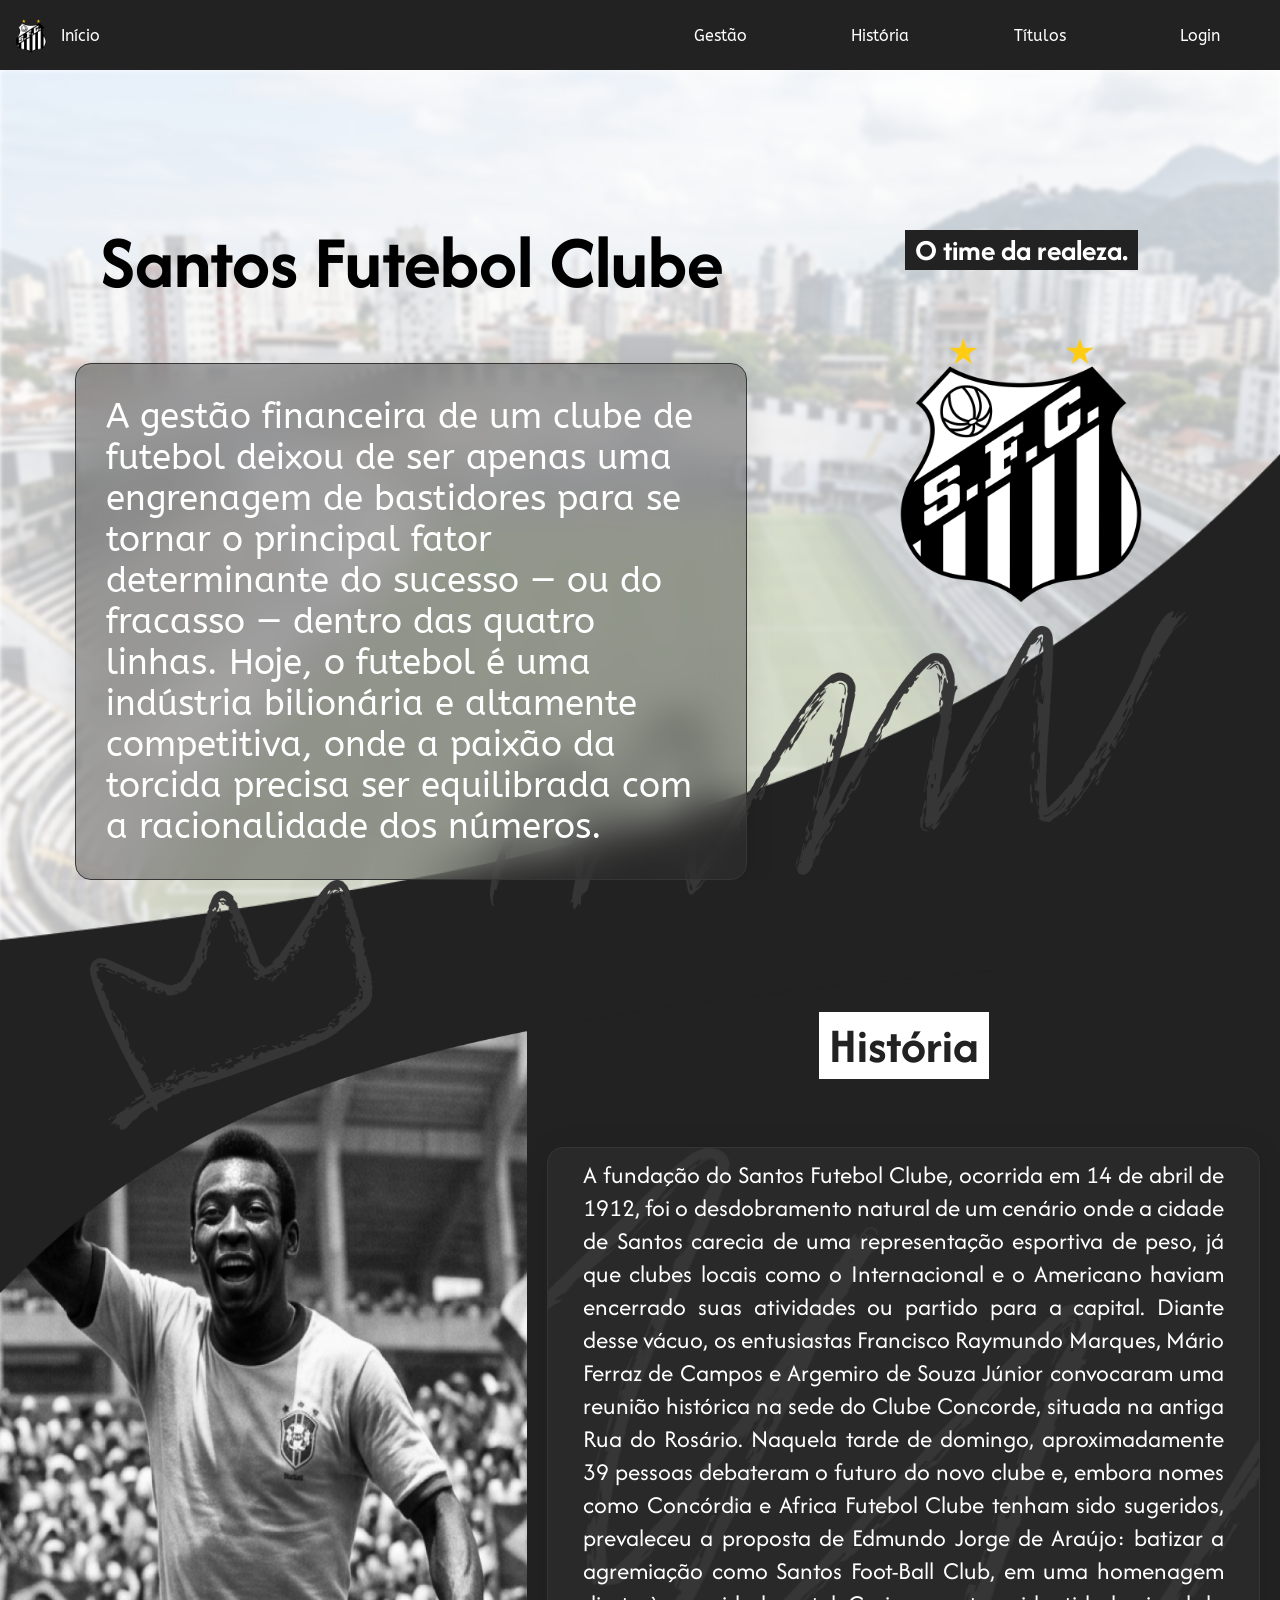
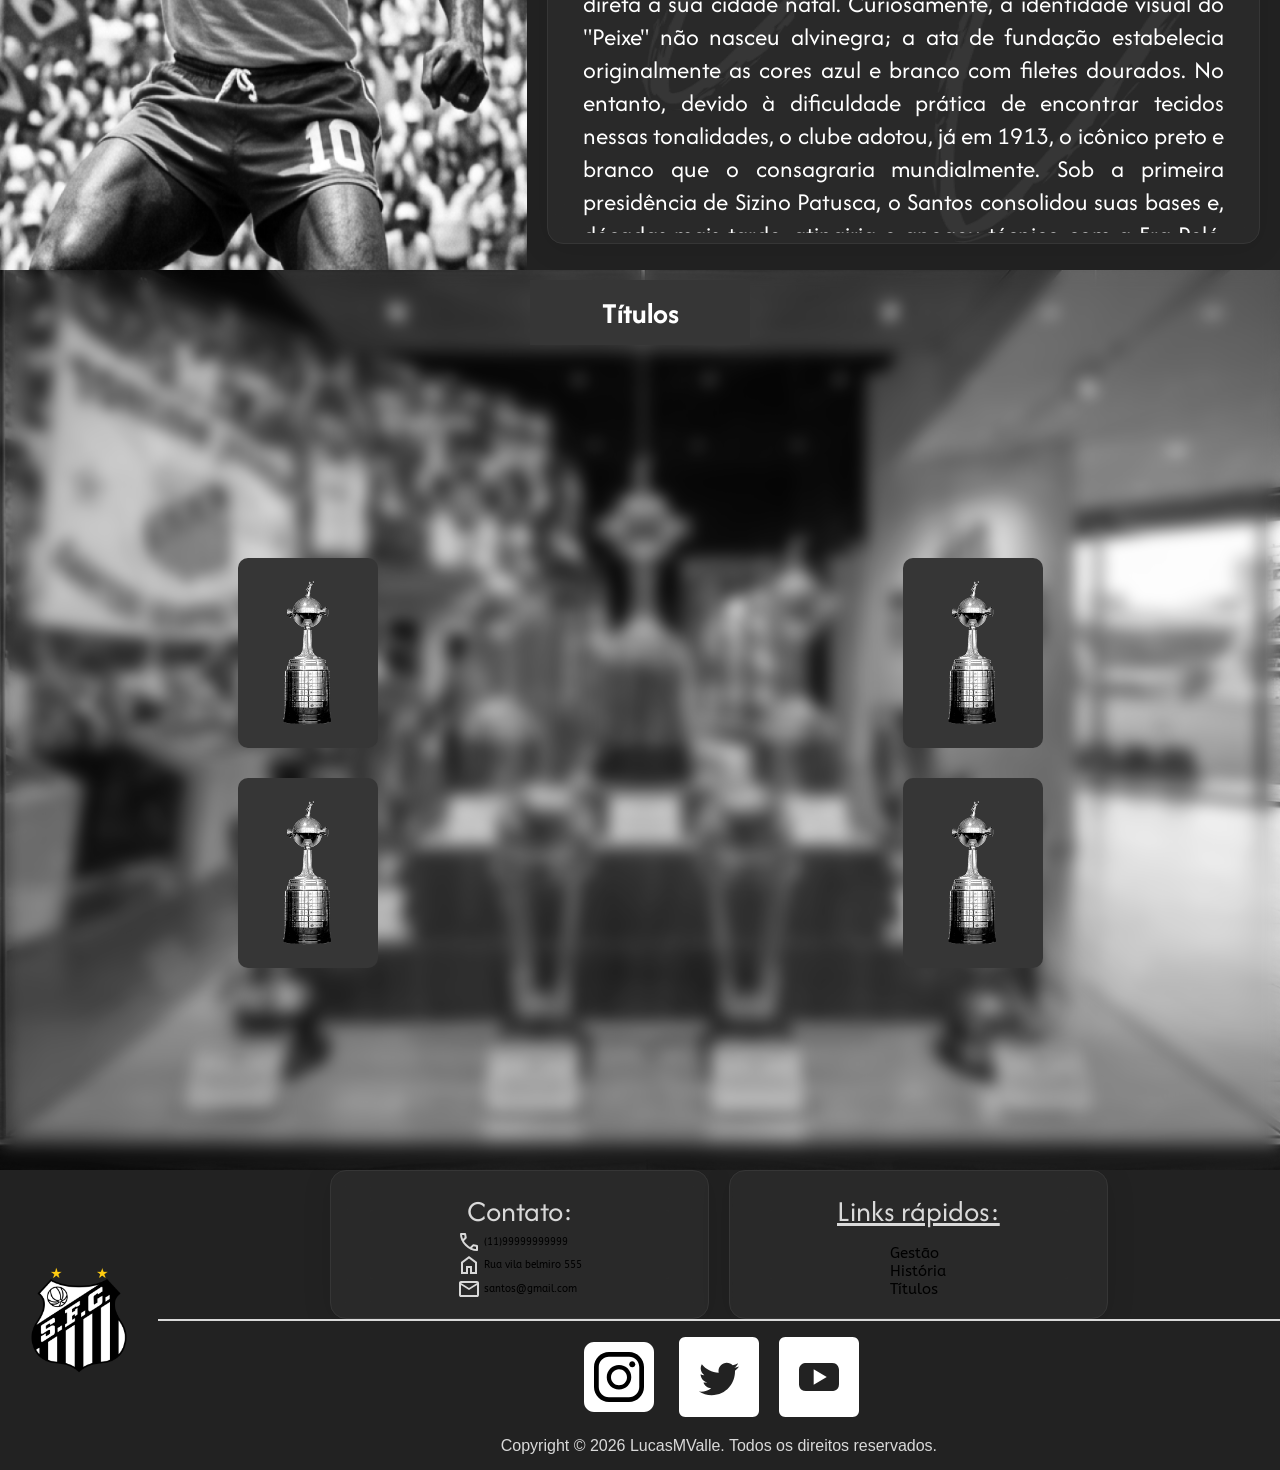
<file: public/index.html>
<!DOCTYPE html>
<html lang="pt-br">
<head>
    <meta charset="UTF-8">
    <meta name="viewport" content="width=device-width, initial-scale=1.0">
    <link rel="preconnect" href="https://fonts.googleapis.com">
    <link rel="preconnect" href="https://fonts.gstatic.com" crossorigin>
    <link href="https://fonts.googleapis.com/css2?family=ABeeZee:ital@0;1&family=Afacad:ital,wght@0,400..700;1,400..700&family=Geist:wght@100..900&family=Manrope:wght@200..800&display=swap" rel="stylesheet">
    <link rel="stylesheet" href="css/style.css">
    <title>Gestão Santos</title>
</head>
<body>
    <div class="header">
        <ul class="list-header">
            <div class="first-header">
                <ul class="btn-header">
                    <li class="li-header">
                        <a href="#" class="a-header">
                            Início
                            <img src="assets/imgs/santos.png" id="logo-header">
                        </a>
                    </li class="li-header">
                </ul>
            </div>
            <div class="end-header">
                <ul class="btn-header">
                    <li class="li-header"><a href="#section-pages1" class="a-header">Gestão</a></li>
                </ul>
                <ul class="btn-header">
                    <li class="li-header"><a href="#section-pages2" class="a-header">História</a></li>
                </ul>
                <ul class="btn-header">
                    <li class="li-header"><a href="#section-pages3" class="a-header">Títulos</a></li>
                </ul>
                <ul class="btn-header">
                    <li class="li-header"><a href="login.html" class="a-header">Login</a></li>
                </ul>
            </div>
        </ul>
    </div>
    <div class="content">
        <section id="section-pages1">
            <div class="content-section1">
                <div class="bg-img">
                    <img src="assets/imgs/vila.png" alt="">
                </div>
                <div class="bg-colorMask">
                </div>
                <div class="infos1">
                    <div class="left1">
                        <div class="tittle1-sec1">
                            <span>Santos Futebol Clube</span>
                        </div>
                        <div class="text1">
                            <span>A gestão financeira de um clube de futebol deixou de ser apenas uma engrenagem de bastidores para se tornar o principal fator determinante do sucesso — ou do fracasso — dentro das quatro linhas. Hoje, o futebol é uma indústria bilionária e altamente competitiva, onde a paixão da torcida precisa ser equilibrada com a racionalidade dos números.
                            </span>
                        </div>
                    </div>
                    <div class="right1">
                        <div class="tittle2-sec1">
                            <span>O time da realeza.</span>
                        </div>
                        <div class="logo1">
                            <img src="assets/imgs/santos.png" alt="">
                        </div>
                    </div>
                </div>
            </div>
            <div class="deco-triangle1">
                <img src="assets/decorations/triangle.png" alt="">
            </div>
        </section>
        <div class="deco-risk1">
            <img src="assets/decorations/risk1.png" alt="">
        </div>
        <div class="deco-crown">
            <img src="assets/decorations/crown.png" alt="">
        </div>
        <section id="section-pages2">
            <div class="content-section2">
                <div class="infos2">
                    <div class="left2">
                        <div class="img-pele">
                            <img src="assets/imgs/pele-bw.png" alt="">
                        </div>
                    </div>
                    <div class="right2">
                        <div class="tittle-sec2">
                            <span>História</span>
                        </div>
                        <div class="text2">
                            <span>
                                A fundação do Santos Futebol Clube, ocorrida em 14 de abril de 1912, foi o desdobramento natural de um cenário onde a cidade de Santos carecia de uma representação esportiva de peso, já que clubes locais como o Internacional e o Americano haviam encerrado suas atividades ou partido para a capital. Diante desse vácuo, os entusiastas Francisco Raymundo Marques, Mário Ferraz de Campos e Argemiro de Souza Júnior convocaram uma reunião histórica na sede do Clube Concorde, situada na antiga Rua do Rosário. Naquela tarde de domingo, aproximadamente 39 pessoas debateram o futuro do novo clube e, embora nomes como Concórdia e Africa Futebol Clube tenham sido sugeridos, prevaleceu a proposta de Edmundo Jorge de Araújo: batizar a agremiação como Santos Foot-Ball Club, em uma homenagem direta à sua cidade natal.
                                Curiosamente, a identidade visual do "Peixe" não nasceu alvinegra; a ata de fundação estabelecia originalmente as cores azul e branco com filetes dourados. No entanto, devido à dificuldade prática de encontrar tecidos nessas tonalidades, o clube adotou, já em 1913, o icônico preto e branco que o consagraria mundialmente. Sob a primeira presidência de Sizino Patusca, o Santos consolidou suas bases e, décadas mais tarde, atingiria o apogeu técnico com a Era Pelé. Entre 1956 e 1974, o clube estabeleceu uma hegemonia sem precedentes, conquistando o Bicampeonato da Libertadores e do Mundial Interclubes (1962-1963), além de cinco títulos nacionais consecutivos. Essa tradição de excelência foi mantida ao longo do tempo pela sua "fábrica de raios" na Vila Belmiro, que revelou gerações brilhantes como a de Diego e Robinho em 2002 e a de Neymar e Ganso em 2010, reafirmando o Santos como um símbolo eterno de futebol ofensivo e revelação de talentos.
                            </span>
                            <img src="assets/decorations/risk2.png" alt="">
                        </div>
                    </div>
                </div>
            </div>
            <div class="deco-triangle2">
                <img src="assets/decorations/triangle.png" alt="">
            </div>
        </section>
        <section id="section-pages3">
            <div class="div-tittle">
                    <h1>Títulos</h1>
            </div>
            <div class="content-section3">
                <div class="cards-left">
                    <div class="cards-titulos">
                        <div class="img-box">
                            <img src="assets/imgs/libertadores.png" alt="">
                        </div>
                        <div class="card-text">
                            <h1>Libertadores da América</h1>
                            Após vencer em Buenos Aires e perder na Vila Belmiro, o Santos goleou o Peñarol no jogo de desempate em território neutro.
                            <br>
                            Data: 30 de agosto de 1962
                            <br>
                            Placar: Santos 3 x 0 Peñarol (Uruguai)
                            <br>
                            Gols: Caetano (contra) e Pelé (2)
                        </div>
                    </div>
                    <div class="cards-titulos">
                        <div class="img-box">
                            <img src="assets/imgs/libertadores.png" alt="">
                        </div>
                        <div class="card-text">
                            <h1>Libertadores da América</h1>
                            O Santos conquistou o segundo título vencendo o Boca Juniors dentro do lendário estádio do adversário.
                            <br>
                            Data: 11 de setembro de 1963
                            <br>                    
                            Placar: Boca Juniors (Argentina) 1 x 2 Santos
                            <br>                      
                            Gols: Coutinho e Pelé
                        </div>
                    </div>
                </div>
                <div class="cards-right">
                    <div class="cards-titulos">
                        <div class="img-box">
                            <img src="assets/imgs/libertadores.png" alt="">
                        </div>
                        <div class="card-text">
                            <h1>Libertadores da América</h1>
                            Comandado por Neymar e Paulo Henrique Ganso, o Santos reencontrou o Peñarol e faturou o tricampeonato no Pacaembu.
                            <br>
                            Data: 22 de junho de 2011
                            <br>
                            Placar: Santos 2 x 1 Peñarol (Uruguai)
                            <br>
                            Gols: Neymar e Danilo
                        </div>
                    </div>
                    <div class="cards-titulos">
                        <div class="img-box">
                            <img src="assets/imgs/libertadores.png" alt="">
                        </div>
                        <div class="card-text">
                            <h1>Mundial de clubes</h1>
                            Depois de vencer por 3 a 2 no Maracanã, o Santos deu um show em Lisboa contra o Benfica de Eusébio.
                            <br>
                            Data: 11 de outubro de 1962
                            <br>
                            Placar: Benfica (Portugal) 2 x 5 Santos
                            <br>
                            Gols: Pelé (3), Coutinho e Pepe
                        </div>
                    </div>
                </div>
                
                
            </div>
        </section>
    </div>
    <div class="footer">
        <div class="content-footer">
            <div class="logo-footer">
              <img src="assets/imgs/santos.png" alt="">
            </div>
            <div class="cards-footer">
                <div class="top-footer">
                    <div class="infos-footer">
                        <div class="left-infos-footer">
                            <span id="tittle-footer">Contato:</span>
                            <div class="contatos-footer">
                                <span><img src="assets/icons/telefone.svg" alt="">(11)99999999999</span>
                                <span><img src="assets/imgs/home.svg" alt="">Rua vila belmiro 555</span>
                                <span><img src="assets/icons/email.svg" alt="">santos@gmail.com</span>
                            </div>
                        </div>
                        <div class="right-infos-footer">
                            <span id="tittle-footer">Links rápidos:</span>
                            <div class="links-rapidos">
                                <a class="links-footer" href="#section-pages1">Gestão</a>
                                <a class="links-footer" href="#section-pages2">História</a>
                                <a class="links-footer" href="#section-pages3">Títulos</a>
                            </div>
                        </div>
                    </div>
            </div>
            <div class="bottom-footer">
                <div class="social-links">
                    <img src="assets/icons/instagram-logo-facebook-svgrepo-com.svg" alt="">
                    <img src="assets/icons/twitter-rounded-svgrepo-com.svg" alt="">
                    <img src="assets/icons/youtube-rounded-svgrepo-com.svg" alt="">
                </div>
                <span>Copyright © 2026 LucasMValle. Todos os direitos reservados.</span>
            </div>
            </div>
        </div>
    </div>
</body>
</html>
</file>
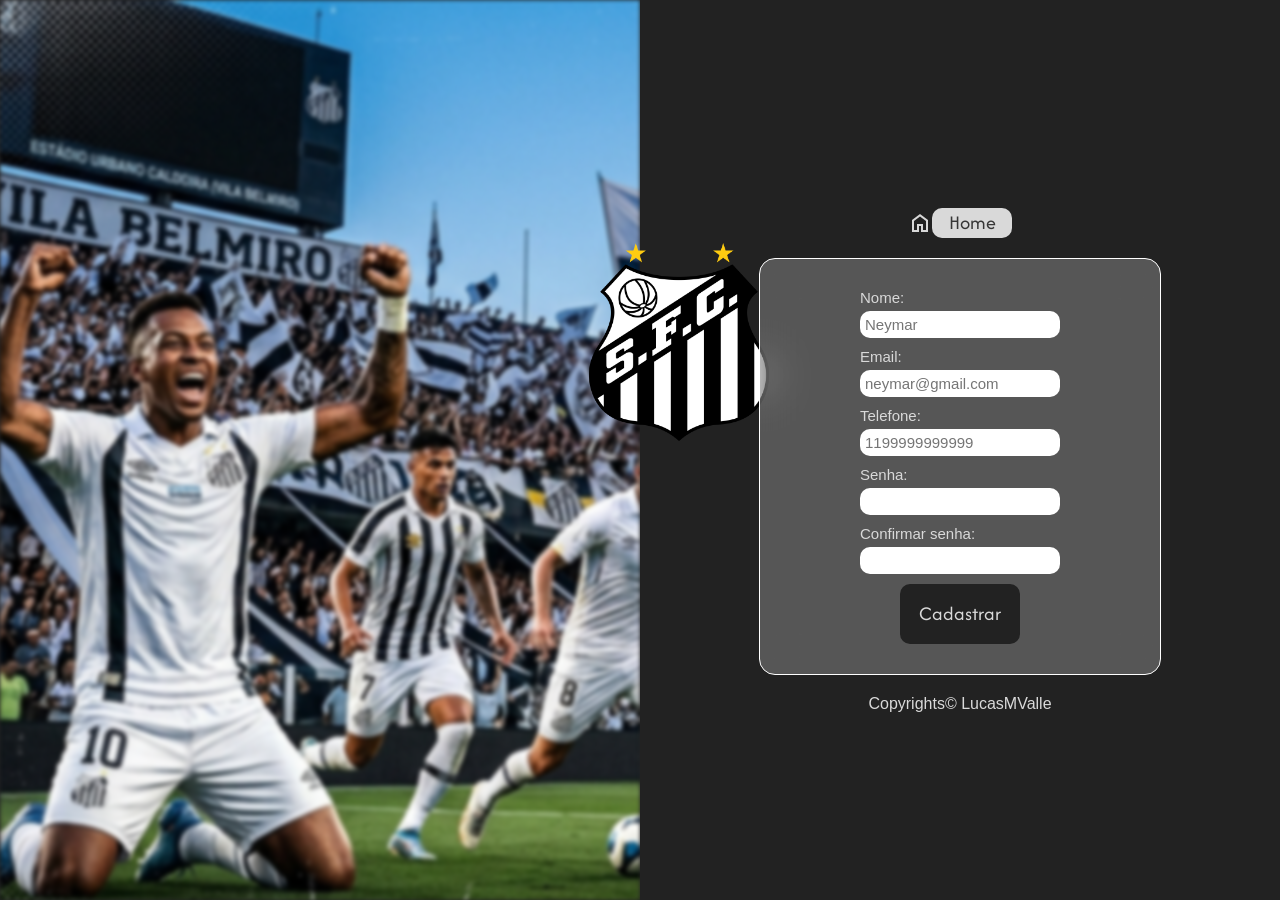
<file: public/cadastro.html>
<!DOCTYPE html>
<html lang="en">
<head>
    <meta charset="UTF-8">
    <meta name="viewport" content="width=device-width, initial-scale=1.0">
    <link href="https://fonts.googleapis.com/css2?family=ABeeZee:ital@0;1&family=Afacad:ital,wght@0,400..700;1,400..700&family=Geist:wght@100..900&family=Manrope:wght@200..800&display=swap" rel="stylesheet">
    <link rel="stylesheet" href="css/style.css">
    <title>Document</title>
</head>
<body>
    <div class="content-login">
        <div class="left">
            <div class="bg-img-login">
                <img src="assets/imgs/banner-left.png" alt="">
            </div>
        </div>
        <div class="logo">
            <img src="assets/imgs/santos.png" alt="">
        </div>
        <div class="right">
            <div class="button-home">
                <img src="assets/imgs/home.svg" alt="">
                <a href="index.html">
                    <button>Home</button>
                </a>
            </div>
            <div class="forms">
                <div class="campo">
                    <span>Nome:</span>
                    <input type="text" placeholder="Neymar" id="nome_input">
                </div>
                <div class="campo">
                    <span>Email:</span>
                    <input type="email" placeholder="neymar@gmail.com" id="email_input">
                </div>
                <div class="campo">
                    <span>Telefone:</span>
                    <input type="tel" placeholder="1199999999999" id="tel_input">
                </div>
                <div class="campo">
                    <span>Senha:</span>
                    <input type="password" placeholder="" id="senha_input">
                </div>
                <div class="campo">
                    <span>Confirmar senha:</span>
                    <input type="password" placeholder="" id="confirmacao_senha_input">
                </div>
                <div id="button-forms">
                    <button onclick="cadastrar()">Cadastrar</button>
                </div>
                <div id="cardErro" style="display: none;">
                    <span id="mensagem_erro"></span>
                </div>
            </div>
            <span id="copy">Copyrights© LucasMValle</span>
        </div>
    </div>
</body>
</html>

<script src="js/sessao.js"></script>

<script>

  // Array para armazenar empresas cadastradas para validação de código de ativação 
  let listaEmpresasCadastradas = [];

  function cadastrar() {
    // aguardar();

    //Recupere o valor da nova input pelo nome do id
    // Agora vá para o método fetch logo abaixo
    var nomeVar = nome_input.value;
    var emailVar = email_input.value;
    var telefoneVar = tel_input.value;
    // var cpfVar = cpf_input.value;
    var senhaVar = senha_input.value;
    var confirmacaoSenhaVar = confirmacao_senha_input.value;

    // Verificando se há algum campo em branco
    if (
      nomeVar == "" ||
      emailVar == "" ||
      senhaVar == "" ||
      confirmacaoSenhaVar == ""
    ) {
      cardErro.style.display = "block";
      mensagem_erro.innerHTML =
        "(Mensagem de erro para todos os campos em branco)";

      finalizarAguardar();
      return false;
    } else {
      setInterval(sumirMensagem, 5000);
    }

    if (nomeVar.length < 2) {
      cardErro.style.display = "block";
      mensagem_erro.innerHTML =
        "O nome deve conter pelo menos dois caracteres";
      
      finalizarAguardar();
      return false;
    } else {
      setInterval(sumirMensagem, 5000);
    }
    if (!emailVar.includes('@')) {
      cardErro.style.display = "block";
      mensagem_erro.innerHTML =
        "O email deve conter @.";
      
      finalizarAguardar();
      return false;
    } else {
      setInterval(sumirMensagem, 5000);
    }
    if (telefoneVar.length > 11) {
      cardErro.style.display = "block";
      mensagem_erro.innerHTML =
        "O telefone deve conter até onze caracteres";
      
      finalizarAguardar();
      return false;
    } else {
      setInterval(sumirMensagem, 5000);
    }
    if (senhaVar.length < 7) {
      cardErro.style.display = "block";
      mensagem_erro.innerHTML =
        "A senha deve conter pelo menos 7 caracteres.";
      
      finalizarAguardar();
      return false;
    } else {
      setInterval(sumirMensagem, 5000);
    }
    if (confirmacaoSenhaVar !== senhaVar) {
      cardErro.style.display = "block";
      mensagem_erro.innerHTML =
        "As senhas devem ser iguais.";
      
      finalizarAguardar();
      return false;
    } else {
      setInterval(sumirMensagem, 5000);
    }
    





    // Verificando se o código de ativação é de alguma empresa cadastrada
    for (let i = 0; i < listaEmpresasCadastradas.length; i++) {
      if (listaEmpresasCadastradas[i].codigo_ativacao == codigoVar) {
        idEmpresaVincular = listaEmpresasCadastradas[i].id
        console.log("Código de ativação válido.");
        break;
      } else {
        cardErro.style.display = "block";
        mensagem_erro.innerHTML = "(Mensagem de erro para código inválido)";
        finalizarAguardar();
      }
    }

    // Enviando o valor da nova input
    fetch("/usuarios/cadastrar/", {
      method: "POST",
      headers: {
        "Content-Type": "application/json",
      },
      body: JSON.stringify({
        // crie um atributo que recebe o valor recuperado aqui
        // Agora vá para o arquivo routes/usuario.js
        nomeServer: nomeVar,
        emailServer: emailVar,
        telefoneServer: telefoneVar,
        senhaServer: senhaVar
      }),
    })
      .then(function (resposta) {
        console.log("resposta: ", resposta);

        if (resposta.ok) {
          cardErro.style.display = "block";

          mensagem_erro.innerHTML =
            "Cadastro realizado com sucesso! Redirecionando para tela de Login...";

          setTimeout(() => {
            window.location = "login.html";
          }, "2000");

          limparFormulario();
          finalizarAguardar();
        } else {
          throw "Houve um erro ao tentar realizar o cadastro!";
        }
      })
      .catch(function (resposta) {
        console.log(`#ERRO: ${resposta}`);
        finalizarAguardar();
      });

    return false;
  }

  // Listando empresas cadastradas 
  function listar() {
    fetch("/empresas/listar", {
      method: "GET",
    })
      .then(function (resposta) {
        resposta.json().then((empresas) => {
          empresas.forEach((empresa) => {
            listaEmpresasCadastradas.push(empresa);

            console.log("listaEmpresasCadastradas")
            console.log(listaEmpresasCadastradas[0].codigo_ativacao)
          });
        });
      })
      .catch(function (resposta) {
        console.log(`#ERRO: ${resposta}`);
      });
  }

  function sumirMensagem() {
    cardErro.style.display = "none";
  }
</script>
</file>
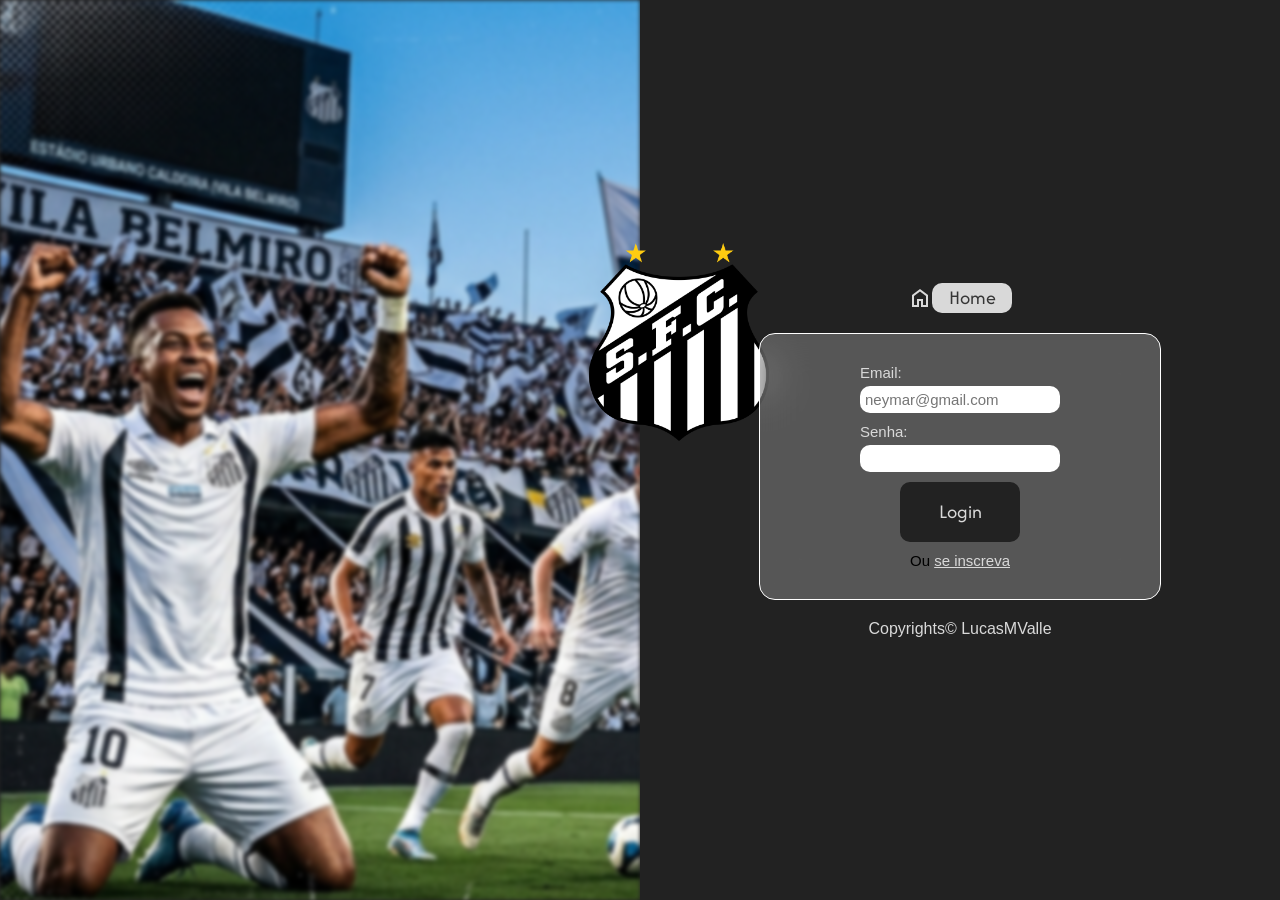
<file: public/login.html>
<!DOCTYPE html>
<html lang="en">
<head>
    <meta charset="UTF-8">
    <meta name="viewport" content="width=device-width, initial-scale=1.0">
    <script src="js/sessao.js"></script>
    <link href="https://fonts.googleapis.com/css2?family=ABeeZee:ital@0;1&family=Afacad:ital,wght@0,400..700;1,400..700&family=Geist:wght@100..900&family=Manrope:wght@200..800&display=swap" rel="stylesheet">
    <link rel="stylesheet" href="css/style.css">
    <title>Santos FC</title>
</head>
<body>
    <div class="content-login">
        <div class="left">
            <div class="bg-img-login">
                <img src="assets/imgs/banner-left.png" alt="">
            </div>
        </div>
        <div class="logo">
            <img src="assets/imgs/santos.png" alt="">
        </div>
        <div class="right">
            <div class="button-home">
                <img src="assets/imgs/home.svg" alt="">
                <a href="index.html">
                    <button>Home</button>
                </a>
            </div>
            <div class="forms">
                <div class="campo">
                    <span>Email:</span>
                    <input type="email" placeholder="neymar@gmail.com" id="email_input">
                </div>
                <div class="campo">
                    <span>Senha:</span>
                    <input type="password" placeholder="" id="senha_input">
                </div>
                <div id="button-forms">
                    <button type="button" onclick="entrar()">Login</button>
                </div>
                <div id="cardErro" style="display: none;">
                    <span id="mensagem_erro"></span>
                    <div id="div_aguardar" style="display: none;">
                        Carregando...
                    </div>
                </div>
                <div class="se-inscrevabtn">
                    <span>Ou <a href="cadastro.html">se inscreva</a></span>
                </div>
            </div>
            <span id="copy">Copyrights© LucasMValle</span>
        </div>
    </div>
</body>
</html>



<script>


    function entrar() {
        aguardar();

        var emailVar = email_input.value;
        var senhaVar = senha_input.value;

        if (emailVar == "" || senhaVar == "") {
            cardErro.style.display = "block"
            mensagem_erro.innerHTML = "Todos os campos devem ser preenchidos";
            finalizarAguardar();
            return false;
        }
        else {
            setInterval(sumirMensagem, 5000)
        }

        console.log("FORM LOGIN: ", emailVar);
        console.log("FORM SENHA: ", senhaVar);

        fetch("/usuarios/autenticar", {
            method: "POST",
            headers: {
                "Content-Type": "application/json"
            },
            body: JSON.stringify({
                emailServer: emailVar,
                senhaServer: senhaVar
            })
        }).then(function (resposta) {
            console.log("ESTOU NO THEN DO entrar()!")

            if (resposta.ok) {
                console.log(resposta);

                resposta.json().then(json => {
                    console.log(json);
                    console.log(JSON.stringify(json));
                    sessionStorage.EMAIL_USUARIO = json.email;
                    sessionStorage.NOME_USUARIO = json.nome;
                    sessionStorage.ID_USUARIO = json.id;
                    // sessionStorage.CPF = json.cpf || "cpf não veio";
                    // sessionStorage.AQUARIOS = JSON.stringify(json.aquarios)
                    console.log("Redirecionando...");
                    cardErro.style.display = "block";
                    mensagem_erro.innerHTML = `Login efetuado com sucesso!`
                    window.location.href = "./dashboard/dashboard.html";
                    //  setTimeout(function () {
                        
                    //  }, 1000); // apenas para exibir o loading

                });

            } else {

                console.log("Houve um erro ao tentar realizar o login!");
                cardErro.style.display = "block";
                mensagem_erro.innerHTML = `Email ou senha incorreto!`

                finalizarAguardar();

                resposta.text().then(texto => {
                    console.error(texto);
                    finalizarAguardar(texto);
                });
            }

        }).catch(function (erro) {
            console.log(erro);
        })

        return false;
    }

    function sumirMensagem() {
        cardErro.style.display = "none"
    }

</script>
</file>
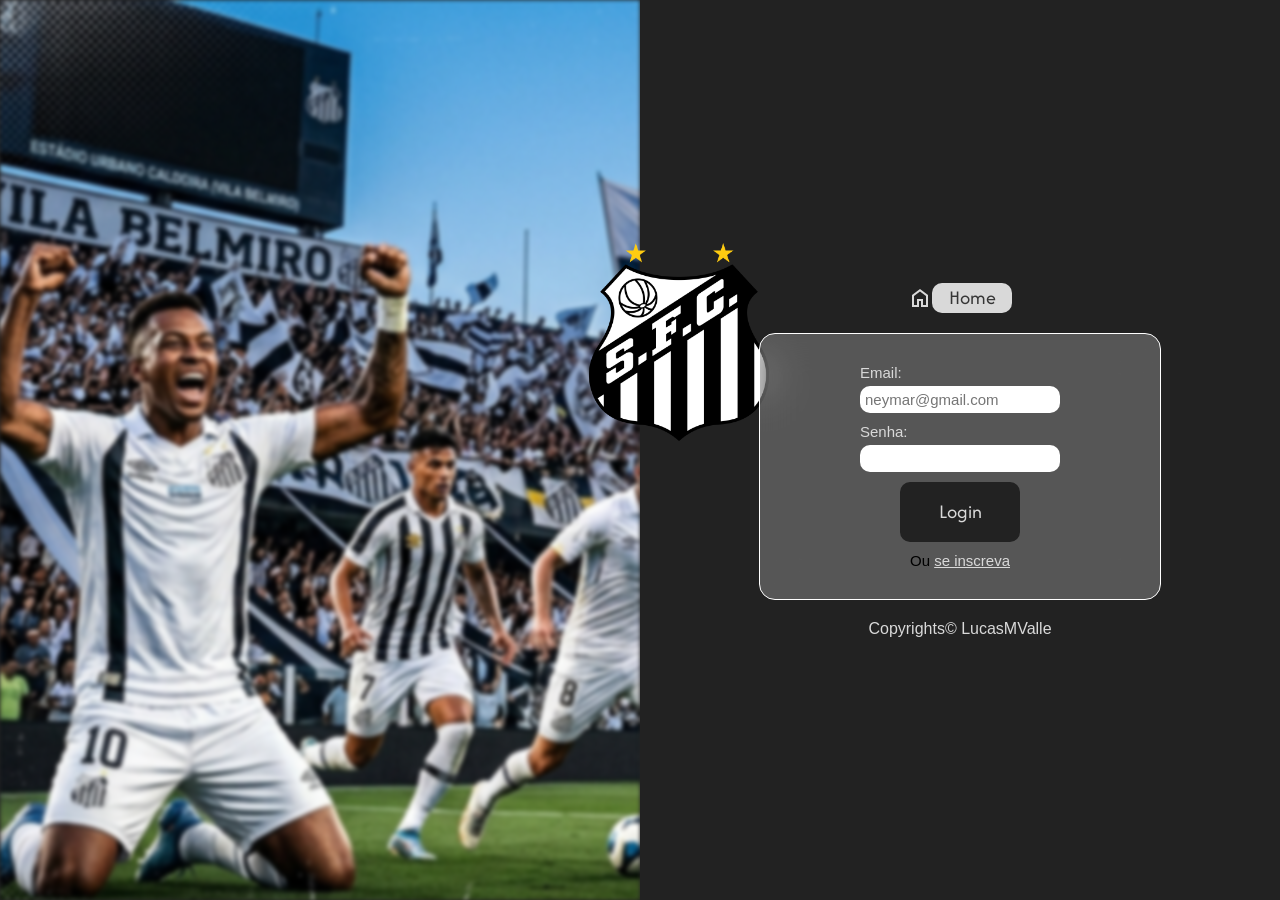
<file: public/dashboard/plantel.html>
<!DOCTYPE html>
<html lang="en">
<head>
    <meta charset="UTF-8">
    <meta name="viewport" content="width=device-width, initial-scale=1.0">
    <link rel="preconnect" href="https://fonts.googleapis.com">
    <link rel="preconnect" href="https://fonts.gstatic.com" crossorigin>
    <link href="https://fonts.googleapis.com/css2?family=ABeeZee:ital@0;1&family=Afacad:ital,wght@0,400..700;1,400..700&family=Geist:wght@100..900&family=Manrope:wght@200..800&display=swap" rel="stylesheet">
    <link rel="stylesheet" href="../css/styleDash.css">
    <title>Santos FC</title>
</head>
<body onload="listar()">
    <div class="nav-bar">
        <div class="info-user">
            <div class="logo">
                
            </div>
            <span id="NOME_USUARIO"></span>
        </div>
        <ul>
            <li><a href="dashboard.html">Dashboard</a></li>
            <li><a href="receitas.html">Receitas</a></li>
            <li><a href="plantel.html">Plantel</a></li>
            <img src="../assets/imgs/santos.png" alt="">
            <li><a href="../index.html" onclick="logout()">Logout</a></li>
        </ul>
    </div>
    <div class="content-dash">
        <div class="tittle-search">
            <span id="plantel-jogadores">
                Plantel de Jogadores
            </span>
            <div class="search-bar">
                <input type="text" id="ipt_jogador" placeholder="Busque pelo jogador">
                <button id="search-button">
                    <img src="../assets/icons/search.svg" alt="">
                </button>
            </div>
            <button id="add-jogador">+</button>
        </div>
        <div class="jogadores-all">
            <div class="jogadores-box">
                
            </div>
        </div>
    </div>





<dialog id="modal-plantel-cad">
        <div class="content-modal-add">
            <h1>Cadastro de Jogadores</h1>
            <div class="btn-modal">
                <button id="btn-x-plantel2">X</button>
            </div>
            <div class="campo-modal">
                <span>Nome:</span>
                <input type="text" id="ipt_nome" placeholder="Nome do jogador">
                
            </div>
            <div class="campo-modal">
                <span>Idade:</span>
                <input type="number" id="ipt_idade" placeholder="Idade do jogador">
            </div>
            <div class="campo-modal">
                <span>Data de nascimento:</span>
                <input type="date" id="ipt_data" placeholder="Data de nascimento do jogador">
            </div>
            <div class="campo-modal">
                <span>Tipo do contrato:</span>
                <div class="select-container">
                    <select name="Selecione" id="tipo_select">
                        <option value="Definitivo">Definitivo</option>
                        <option value="Empréstimo">Empréstimo</option>
                    </select>
                </div>
            </div>
            <div class="campo-modal">
                <span>Início do contrato:</span>
                <input type="date" id="ipt_inicio" placeholder="Data início do contrato">
            </div>
            <div class="campo-modal">
                <span>Fim do contrato:</span>
                <input id="ipt_fim" type="date" placeholder="Data vencimento contrato">
            </div>
            <div class="campo-modal">
                <span>Salário:</span>
                <input id="ipt_salario" type="number" placeholder="Valor salário">
            </div>
            <div class="campo-modal">
                <span>Cláusulas:</span>
                <input id="ipt_clausula" type="text" placeholder="Peculiaridades do contrato">
            </div>
            <div class="btn-modal">
                <button onclick="cadastrar()">Cadastrar</button>
            </div>
            <div id="cardErro">
                <div id="mensagem_erro"></div>
            </div>
        </div>
    </dialog>





    <dialog id="modal-plantel">
        <div class="content-modal-plantel">
            <div class="btn-modal">
                <button id="btn-x-plantel">X</button>
            </div>
            <div class="btn-modal">
                <button id="btn-remov-plantel2">Remover</button>
            </div>
            <img src="../assets/imgs/jogador.png" alt="">
            <div class="identidade">
                <div class="infos-jogador">
                    <span>Nome: </span>
                </div>
                <div class="infos-jogador">
                    <span>Idade: </span>
                </div>
                <div class="infos-jogador">
                    <span>Data de nascimento: </span>
                </div>
                <div class="infos-jogador">
                    <span>Tipo do contrato: </span>
                </div>
                <div class="infos-jogador">
                    <span>Início do contrato: </span>
                </div>
                <div class="infos-jogador">
                    <span>Fim do contrato: </span>
                </div>
                <div class="infos-jogador">
                    <span>Salário: </span>
                </div>
                <div class="infos-jogador">
                    <span>Cláusulas: </span>
                </div>

            </div>
        </div>
    </dialog>
</body>
</html>
<script src="../js/modalPlantel.js"></script>
<script src="../js/userInfo.js"></script>

<script>
    function limparFormulario() {
            // Limpa os campos de texto e número voltando para string vazia
            document.getElementById('ipt_nome').value = '';
            document.getElementById('ipt_idade').value = 0;
            document.getElementById('ipt_data').value = '';
            document.getElementById('ipt_inicio').value = '';
            document.getElementById('ipt_fim').value = '';
            document.getElementById('ipt_salario').value = 0;
            document.getElementById('ipt_clausula').value = '';

            // Reseta o Select para a primeira opção ('Receita')
            document.getElementById('tipo_select').value = 'Definitivo';

            
            }

    function cadastrar() {
        let nomeVar = ipt_nome.value;
        let idadeVar = Number(ipt_idade.value);
        let nascimentoVar = ipt_data.value;
        let tipoVar = document.getElementById('tipo_select').value;
        let inicioVar = ipt_inicio.value;
        let fimVar = ipt_fim.value;
        let salarioVar = Number(ipt_salario.value);
        let clausulasVar = ipt_clausula.value;

        if (nomeVar == "" || idadeVar == 0 || nascimentoVar == "" || inicioVar == "" || fimVar == "" || salarioVar == 0) {
            alert("Por favor, preencha todos os campos.");
            return;
        }




        fetch("/plantel/cadastrar", {
      method: "POST",
      headers: {
        "Content-Type": "application/json",
      },
      body: JSON.stringify({
        // crie um atributo que recebe o valor recuperado aqui
        // Agora vá para o arquivo routes/usuario.js
        nomeServer: nomeVar,
        idadeServer: idadeVar,
        nascimentoServer: nascimentoVar,
        tipoServer: tipoVar,
        inicioServer: inicioVar,
        fimServer: fimVar,
        salarioServer: salarioVar,
        clausulasServer: clausulasVar,
      }),
    })
      .then(function (resposta) {
        console.log("resposta: ", resposta);

        if (resposta.ok) {
          cardErro.style.display = "block";

          mensagem_erro.innerHTML =
            "Jogador cadastrado com sucesso!";

          limparFormulario();
          listar();
        } else {
          throw "Houve um erro ao tentar realizar o cadastro!";
        }
      })
      .catch(function (resposta) {
        console.log(`#ERRO: ${resposta}`);
      });

        return false;
    }

    function listar() {

        fetch("/plantel/listar", {
      method: "GET",
      headers: {
        "Content-Type": "application/json",
      }
      })
    
      .then(function (resposta) {
        console.log("resposta: ", resposta);

        if (resposta.ok) {

          return resposta.json();
        } else {
          throw "Houve um erro ao tentar listplantels!";
        }
      })
      .then(function (dadosJogadores) {
        console.log("TESTE - O que veio do banco:", dadosJogadores);

        // 3. Aqui dentro de dadosJogadores está a lista que veio do banco de dados
        console.log("Dados recebidos do banco:", dadosJogadores);

        // Limpa a div antes de listar para não duplicar os dados antigos
        let divJogadores = document.querySelector(".jogadores-box"); 
        divJogadores.innerHTML = ""; 

        // Faz um laço de repetição para colocar cada linha do banco na tela
        for (let i = 0; i < dadosJogadores.length; i++) {
            let jogadorAtual = dadosJogadores[i];

            divJogadores.innerHTML += `
                    <button onclick="exibir(${jogadorAtual.id_jogador})" class="jogador-card">
                        <img src="../assets/imgs/jogador.png" alt="">
                        <span>${jogadorAtual.nome_jogador}</span>
                    </button>`;
            
        }
    })
    .catch(function (erro) {
        console.log(`#ERRO: ${erro}`);
    });

    return false;
}

function exibir(id_jogador) {

    fetch(`/plantel/exibir/${id_jogador}`, {
      method: "GET",
      headers: {
        "Content-Type": "application/json",
      }
      })
    
      .then(function (resposta) {
        console.log("resposta: ", resposta);

        if (resposta.ok) {

          return resposta.json();
        } else {
          throw "Houve um erro ao tentar listplantels!";
        }
      })
      .then(function (infosJogador) {
        console.log("TESTE - O que veio do banco:", infosJogador);

        // 3. Aqui dentro de infosJogador está a lista que veio do banco de dados
        console.log("Dados recebidos do banco:", infosJogador);

        let jogadorAtual = infosJogador[0];

        // Limpa a div antes de listar para não duplicar os dados antigos
        let divJogadores = document.querySelector(".identidade"); 

        

            divJogadores.innerHTML = `
                    <div class="infos-jogador">
                        <span>Nome: ${jogadorAtual.nome_jogador}</span>
                    </div>
                    <div class="infos-jogador">
                        <span>Idade: ${jogadorAtual.idade}</span>
                    </div>
                    <div class="infos-jogador">
                        <span>Data de nascimento: ${jogadorAtual.dt_nasc}</span>
                    </div>
                    <div class="infos-jogador">
                        <span>Tipo do contrato: ${jogadorAtual.tipo_contrato}</span>
                    </div>
                    <div class="infos-jogador">
                        <span>Início do contrato: ${jogadorAtual.inicio_contrato}</span>
                    </div>
                    <div class="infos-jogador">
                        <span>Fim do contrato: ${jogadorAtual.final_contrato}</span>
                    </div>
                    <div class="infos-jogador">
                        <span>Salário: ${jogadorAtual.salario}</span>
                    </div>
                    <div class="infos-jogador">
                        <span>Cláusulas: ${jogadorAtual.clausulas}</span>
                    </div>`;

            document.querySelector("#modal-plantel").showModal();
        }
    )
    .catch(function (erro) {
        console.log(`#ERRO: ${erro}`);
    });

    return false;
}

</script>
</file>
<file: public/css/style.css>
* {
    padding: 0;
    margin: 0;
    overflow-x: hidden;
}
html {
    scroll-behavior: smooth;
}
.abeezee-regular {
  font-family: "ABeeZee", sans-serif;
  font-weight: 400;
  font-style: normal;
}

.abeezee-regular-italic {
  font-family: "ABeeZee", sans-serif;
  font-weight: 400;
  font-style: italic;
}

/* 1. Define a largura da barra vertical e altura da horizontal */
::-webkit-scrollbar {
  width: 12px;
}

/* 2. O trilho (a parte de fundo da barra) */
::-webkit-scrollbar-track {
  background: #222222;
  border-radius: 10px;
}

/* 3. O "polegar" (a parte que você arrasta) */
::-webkit-scrollbar-thumb {
  background-color: transparent;
  border-radius: 10px;
  border: 3px solid #f1f1f1; /* Cria um espaço entre o polegar e a borda */
}

/* 4. O polegar quando você passa o mouse */
::-webkit-scrollbar-thumb:hover {
  background: #363636;
}



.afacad-uniquifier {
  font-family: "Afacad", sans-serif;
  font-optical-sizing: auto;
  font-weight: weight;
  font-style: normal;
}


.content {
    position: relative;
    z-index: 15;
}

.deco-risk1 {
    position: absolute;
    top: 60vh;
    right: 10vh;
    z-index: 20;
    overflow: hidden;
    img{
        height: 300px;
        width: 700px;
    }
}
.deco-crown {
    position: absolute;
    left: 10vh;
    z-index: 20;
    top: 90vh;
    img {
        height: 250px;
    }
}


/* HEADER */
.header {
    background-color: #222222;
    color: white;
    font-family: "ABeeZee", sans-serif;
    width: 100vw;
    height: 70px;
    display: flex;
    flex-direction: row;
    align-items: center;
}
.list-header {
    display: grid;
    grid-template-columns: 1fr 1fr;
    width: 100%;
    height: 100%;
    position: relative;
}
.first-header {
    display: flex;
    flex-direction: row;
    justify-content: start;
    align-items: center;
}
.end-header {
    display: flex;
    flex-direction: row;
    justify-content: end;
    align-items: center;
}
.btn-header {
    display: flex;
    flex-direction: row;
    align-items: center;
    justify-content: center;
    text-align: center;
    height: 100%;
    width: 25%;
}
.li-header {
    display: flex;
    height: 100%;
    width: 100%;
    overflow: hidden;
}

.a-header { 
    text-decoration: none;
    color: white;
    display: flex;
    justify-content: center;
    align-items: center;
    height: 100%;
    width: 100%;
    transition: 0.3s ease-in-out;
}
.a-header:hover {
    background-color: #363636;
    transform: scale(1.1);
}

#logo-header {
    height: 50px;
    position: absolute;
    left: 0.5%;
    top: 15%;
    transition: 0.3s ease-in-out;
}


/* SECTION 1 */
#section-pages1 {
    display: flex;
    min-height: 100vh;
    width: 100vw;
    position: relative;
    overflow: hidden;
}
.content-section1 {
    display: flex;
    position: relative;
}
.bg-img {
    height: 100%;
    width: 100%;
    position: absolute;
    z-index: -99;
    overflow: hidden;
    img{
        display: flex;
        height: 100%;
        width: 100%;
        filter: blur(2px);
    }
}
.bg-colorMask {
    height: 100%;
    width: 100%;
    position: absolute;
    background-color: rgb(255, 255, 255, 0.73);
    z-index: -99;
}
.infos1 {
    display: grid;
    grid-template-columns: 1fr 0.6fr;
    z-index: 0;
    width: 100%;
    font-family: "ABeeZee", sans-serif;
    align-items: center;
    padding: 0px 30px;
    z-index: 21;
}
.left1 {
    display: flex;
    flex-direction: column;
    height: 80%;
    align-items: center;
}
.tittle1-sec1 {
    font-family: "Afacad", sans-serif;
    font-size: 76px;
    font-weight: bolder;
    height: 30%;
    display: flex;
    align-items: center;
}
.text1 {
     /* From https://css.glass */
    background: rgba(54, 54, 54, 0.42);
    border-radius: 16px;
    box-shadow: 0 4px 30px rgba(0, 0, 0, 0.1);
    backdrop-filter: blur(20px);
    -webkit-backdrop-filter: blur(20px);
    border: 1px solid rgba(54, 54, 54, 1);
    display: flex;
    height: 70%;
    width: 80%;
    align-items: center;
    padding: 20px 30px;
    font-size: 35px;
    color: white;
}
.right1 {
    display: flex;
    flex-direction: column;
    align-items: center;
    height: 100%;
    justify-content: center;
}
.tittle2-sec1 {
    font-family: "Afacad", sans-serif;
    font-size: 30px;
    font-weight: bolder;
    background-color: #222222;
    color: white;
    padding: 0 10px;
}
.logo1 {
    display: flex;
    height: 60%;
    overflow: hidden;
    img {
        height: 400px;
    }
}
.deco-triangle1 {
    position: absolute;
    bottom: -10px;
    right: 0vh;
    z-index: -99;
    overflow: hidden;
    img{
        height: 530px;
    }
}


/* SECTION 2 */
#section-pages2 {
    min-height: 100vh;
    width: 100vw;
    position: relative;
}
.content-section2 {
    display: flex;
    align-items: center;
    justify-content: center;
    height: 100vh;
    width: 100vw;
    background-color: #222222;
}
.infos2 {
    display: grid;
    grid-template-columns: 0.7fr 1fr;
    height: 100%;
    width: 100%;
}
.left2 {
    display: flex;
    height: 100%;
    width: 100%;
}
.img-pele {
    display: flex;
    height: 100%;
    width: 100%;
    img {
        height: 100%;
        width: 100%;
        filter: grayscale(100%);
    }
}
.right2 {
    display: grid;
    grid-template-rows: 0.2fr 1fr;  
    align-items: center;
    justify-content: center;
    height: 100%;
    padding: 0 20px;
}
.tittle-sec2 {
    display: flex;
    height: 80%;
    align-items: center;
    justify-content: center;
    span{
        font-family: "Afacad", sans-serif;
        font-size: 50px;
        font-weight: bolder;
        background-color: white;
        color: #222222;
        padding: 0 10px;
    }
}
.text2 {
    text-align: justify;
    display: flex;
    position: relative;
    height: 90%;
    align-items: center;
    justify-content: center;
    padding: 10px 20px;
    /* From https://css.glass */
    background: rgba(54, 54, 54, 0.42);
    border-radius: 16px;
    box-shadow: 0 4px 30px rgba(0, 0, 0, 0.1);
    backdrop-filter: blur(20px);
    -webkit-backdrop-filter: blur(20px);
    border: 1px solid rgba(54, 54, 54, 1);
    span{
        font-family: "Afacad", sans-serif;
        font-size: 25px;
        color: white;
        height: 100%;
        padding: 0 15px;
        z-index: 99;
    }
    img {
        position: absolute;
        height: 100%;
        width: 130%;
        z-index: 10;
    }
}
.deco-triangle2 {
    position: absolute;
    top: -6px;
    left: 0px;
    z-index: 10;
    transform: rotate(180deg);
    overflow: hidden;
    img{
        height: 330px;
    }
}



.deco-gradient {
    position: absolute;
    display: flex;
    overflow: hidden;
    top: 1030px;
    width: 100%;
    height: 200px;
    background: linear-gradient(0deg, transparent, #222222, #222222, transparent);
    z-index: 14;
    align-items: center;
    justify-content: space-around;
    color: #363636;
    font-size: 60px;
    font-style: italic;
}


/* SECTION 3 */
#section-pages3 {
    height: 100vh;
    width: 100vw;
    display: flex;
    flex-direction: column;
    align-items: center;
    z-index: 10;
    background-image: url(../assets/imgs/trofeus.png);
    background-size: cover;
    background-repeat: no-repeat;
    background-position: center;
    filter: grayscale(100);
}
#section-pages3::before {
    content: "";
    position: absolute;
    top: 0; 
    left: 0; 
    right: 0; 
    bottom: 0;
    background-image: url(../assets/imgs/trofeus.png);
    background-size: cover;
    background-repeat: no-repeat;
    background-position: center;
    filter: blur(8px);
    z-index: -1; 
}
.content-section3 {
    display: flex;
    flex-direction: row;
    align-items: center;
    justify-content: center;
    height: 100%;
    width: 100%;
    padding: 0;
    margin: 0;
    gap: 50px;
    position: relative;
}
.div-tittle {
    display: flex;
    align-items: center;
    justify-content: center;
    background-color: #363636;
    color: white;
    padding: 10px;
    font-family: "Afacad", sans-serif;
    font-size: 20px;
    margin: 10px;
    width: 200px;
    height: 50px;
    overflow: hidden;
}
.cards-left {
    display: flex;
    flex-direction: column;
    align-items: center;
    justify-content: center;
    gap: 30px;
    width: 100%;
    overflow: hidden;
}
.cards-right {
    display: flex;
    flex-direction: column;
    align-items: center;
    justify-content: center;
    gap: 30px;
    width: 100%;
    overflow: hidden;

}
.cards-titulos {
    display: flex;
    flex-direction: row;
    background-color: #363636;
    color: #d9d9d9;
    border-radius: 10px;
    height: 150px;
    width: 100px;
    align-items: center;
    padding: 20px;
    position: relative;
    transition: 1s;
    overflow: visible;
}
.cards-titulos:hover {
    width: 500px;
}
.cards-titulos:hover .img-box {
    align-self: flex-start;
    transform: scale(1.3);
}
.cards-titulos:hover .card-text {
    display: flex;
    flex-direction: column;
    visibility: visible;
    opacity: 1;
}
.img-box {
    position: absolute;
    display: flex;
    height: 150px;
    transition: 0.7s;
    right: 40px;
}
.img-box img {
    width: 100%;
    height: 100%;
    object-fit: cover;
}
.card-text {
    display: flex;
    font-family: 'Segoe UI', Tahoma, Geneva, Verdana, sans-serif;
    width: 370px;
    align-items: center;
    justify-content: center;
    text-align: justify;
    overflow: hidden;
    visibility: hidden;
    transition: 0.2s ease-in-out;
    opacity: 0;
}

/* FOOTER */

.footer {
    display: flex;
    height: 300px;
    width: 100vw;
    background-color: #222222;
    z-index: 20;
}
.content-footer {
    display: flex;
    justify-content: center;
    align-items: center;
    flex-direction: row;
    z-index: 26;
    width: 100%;
    height: 100%;
}
.cards-footer {
    display: flex;
    flex-direction: column;
    width: 100%;
    height: 100%;
}
.top-footer {
    display: flex;
    flex-direction: row;
    width: 100%;
    height: 100%;
    align-items: center;
    justify-content: space-between;
    border-bottom: 2px solid #d9d9d9;
}
.logo-footer {
    display: flex;
    img {
        display: flex;
        width: 180px;
    }
}
.infos-footer {
    display: flex;
    justify-content: center;
    width: 100%;
    height: 100%;
    overflow: hidden;
    gap: 20px;
    font-family: "ABeeZee", sans-serif;
}
.left-infos-footer {
    display: flex;
    flex-direction: column;
    align-items: center;
    justify-content: space-between;
    gap: 10px;
    padding: 20px;
    width: 30%;
    

    background: rgba(54, 54, 54, 0.42);
    border-radius: 16px;
    box-shadow: 0 4px 30px rgba(0, 0, 0, 0.1);
    backdrop-filter: blur(20px);
    -webkit-backdrop-filter: blur(20px);
    border: 1px solid rgba(54, 54, 54, 1);
}
#tittle-footer {
    color: #d9d9d9;
    font-family: "Afacad", sans-serif;
    font-size: 30px;
    text-decoration: underline;
    overflow: hidden;

}
.contatos-footer {
    display: flex;
    flex-direction: column;
    gap: 5px;
    font-size: 10px;
    
    span {
        display: flex;
        align-items: center;
        gap: 3px;
        overflow: hidden;
    }
}
.right-infos-footer {
    display: flex;
    flex-direction: column;
    align-items: center;
    justify-content: space-between;
    gap: 10px;
    padding: 20px;
    width: 30%;


    background: rgba(54, 54, 54, 0.42);
    border-radius: 16px;
    box-shadow: 0 4px 30px rgba(0, 0, 0, 0.1);
    backdrop-filter: blur(20px);
    -webkit-backdrop-filter: blur(20px);
    border: 1px solid rgba(54, 54, 54, 1);
}
.links-rapidos {
    display: flex;
    flex-direction: column;
    a {
        text-decoration: none;
        color: black;
        font-size: 15px;
        gap: 20px;
    }
}
.bottom-footer {
    display: flex;
    flex-direction: column;
    height: 100%;
    align-items: center;
    justify-content: center;
    gap: 20px;
    span {
        color: #d9d9d9;
        font-family: 'Lucida Sans', 'Lucida Sans Regular', 'Lucida Grande', 'Lucida Sans Unicode', Geneva, Verdana, sans-serif;
    }
}

.social-links {
    display: flex;
    gap: 20px;
    img {
        display: flex;
        height: 80px;
        filter: invert(1);
    }
}








/* LOGIN */
.content-login {
    display: grid;
    grid-template-columns: 1fr 1fr;
    height: 100vh;
    width: 100vw;
    position: relative;
    background-color: #222222;
}
.left {
    display: flex;
    height: 100%;
    width: 100%;
    
}
.bg-img-login {
    display: flex;
    height: 100%;
    width: 100%;
    img {
        display: flex;
        width: 100%;
        height: 100%;
        object-fit: cover;
        filter: blur(2px);
    }
}
.right {
    display: flex;
    height: 100%;
    width: 100%;
    align-items: center;
    justify-content: center;
    flex-direction: column;
}
.forms {
    display: flex;
    flex-direction: column;
    gap: 10px;
    align-items: center;
    padding: 30px 100px;
    border-radius: 20px;
    font-family: 'Gill Sans', 'Gill Sans MT', Calibri, 'Trebuchet MS', sans-serif;
    font-size: 15px;
    background: rgba(255, 255, 255, 0.24);
    border-radius: 16px;
    backdrop-filter: blur(20px);
    -webkit-backdrop-filter: blur(20px);
    border: 1px solid rgba(255, 255, 255, 1);
}
.campo {
    display: flex;
    flex-direction: column;
    gap: 5px;
    color: #d9d9d9;
    span {
        overflow: hidden;
    }
    input {
        border-radius: 10px;
        font-size: 15px;
        padding: 5px;
        border: none;
        outline: none;
        transition: 0.2s ease-in-out;
        overflow: hidden;
    }
    input:focus {
        outline: 2px solid #d9d9d9;
        outline-offset: 5px;
        margin: 10px;
        background-color: #363636;
        color: #d9d9d9;
    }
}
#button-forms {
    display: flex;
    overflow: hidden;
    button {
        height: 60px;
        width: 120px;
        font-family: "Afacad", sans-serif;
        font-size: 20px;
        border-radius: 10px;
        cursor: pointer;
        border: none;
        background-color: #222222;
        color: #d9d9d9;
        transition: 0.3s ease-in-out;
        overflow: hidden;

    }
    button:hover {
        background-color: transparent;
        border: 1px solid #222222;
        color: #222222;
    }
}
#copy {
    color: #d9d9d9;
    display: flex;
    padding-top: 20px;
    overflow: hidden;
    width: 100%;
    justify-content: center;
    align-items: center;
    font-family: 'Trebuchet MS', 'Lucida Sans Unicode', 'Lucida Grande', 'Lucida Sans', Arial, sans-serif;
}
.logo {
    display: flex;
    height: 300px;
    width: 300px;
    position: absolute;
    left: 41.3%;
    top: 21.3%;
}
.button-home {
    display: flex;
    margin: 20px;
    overflow: hidden;

    button {
        height: 30px;
        width: 80px;
        font-family: "Afacad", sans-serif;
        font-size: 20px;
        border-radius: 10px;
        cursor: pointer;
        border: none;
        background-color: #d9d9d9;
        color: #363636;
        transition: 0.3s ease-in-out;
        overflow: hidden;
    }
    button:hover {
        background-color: transparent;
        border: 1px solid #d9d9d9;
        color: #d9d9d9;
        overflow: hidden;
    }
}
.se-inscrevabtn {
    a {
        text-decoration: none;
        color: #d9d9d9;
        text-decoration: underline;
    }
}
</file>
<file: public/css/styleDash.css>
* {
    padding: 0;
    margin: 0;
    box-sizing: border-box;
}
body {
    display: flex;
    height: 100vh;
    width: 100vw;
    background-color: #363636;
    overflow: hidden;
}
::-webkit-scrollbar {
  width: 12px;
}

/* 2. O trilho (a parte de fundo da barra) */
::-webkit-scrollbar-track {
  background: #222222;
  border-radius: 10px;
}

/* 3. O "polegar" (a parte que você arrasta) */
::-webkit-scrollbar-thumb {
  background-color: transparent;
  border-radius: 10px;
  border: 3px solid #f1f1f1; /* Cria um espaço entre o polegar e a borda */
}

/* 4. O polegar quando você passa o mouse */
::-webkit-scrollbar-thumb:hover {
  background: #363636;
}
.nav-bar {
    display: flex;
    flex-direction: column;
    height: 100%;
    background-color: #222222;
    color: white;
    width: 300px;
    align-items: center;
    justify-content: space-around;
    gap: 10px;
}
.info-user {
    display: flex;
    flex-direction: column;
    align-items: center;
    gap: 10px;
    font-family: "Afacad", sans-serif;
    font-size: 30px;
    font-weight: bold;
    padding: 20px;
    background-color: rgb(40, 40, 40, 0.50);
    border-bottom: 1px solid white;
    border-left: 1px solid white;
    border-right: 1px solid white;
    border-radius: 0 0 20px 20px;
    width: 200px;
}
.logo img {
    display: flex;
    height: 100px;
    width: 100px;
    border-radius: 100%;
}
ul {
    display: flex;
    flex-direction: column;
    align-items: center;
    width: 100%;
    height: 100%;
    list-style: none;
    font-family: "Afacad", sans-serif;
    font-size: 20px;
    img {
        height: 150px;
    }
}

li{
    display: flex;
    width: 100%;
    transition: 0.3s ease-in-out;
    a {
        display: flex;
        width: 100%;
        font-size: 25px;
        align-items: center;
        justify-content: center;
        padding: 20px;
        text-decoration: none;
        color: white;
        transition: 0.2s ease-in-out;
    }
}

li:hover {
    background-color: #363636;
}
a:hover {
    transform: scale(1.1);
}




/* Content Dash */

.content-dash {
    display: flex;
    height: 100%;
    width: 100%;
    flex-direction: column;
    align-items: center;
    justify-content: center;
}
.all-kpis {
    display: flex;
    flex-direction: row;
    justify-content: space-around;
    width: 100%;
    height: 40%;
    padding: 20px;
    gap: 20px;
}
.kpi {
    display: flex;
    width: 100%;
    height: 100%;
    border-radius: 20px;
    /* From https://css.glass */
    background: rgba(255, 255, 255, 0.2);
    border-radius: 16px;
    box-shadow: 0 4px 30px rgba(0, 0, 0, 0.1);
    backdrop-filter: blur(5px);
    -webkit-backdrop-filter: blur(5px);
    border: 1px solid rgba(255, 255, 255, 0.3);
}
.grafico-box {
    display: flex;
    height: 100%;
    width: 100%;
    padding: 20px;
}
.grafico {
    display: flex;
    border-radius: 20px;
    height: 100%;
    width: 100%;
    padding: 20px;

    /* From https://css.glass */
    background: rgba(255, 255, 255, 0.2);
    border-radius: 16px;
    box-shadow: 0 4px 30px rgba(0, 0, 0, 0.1);
    backdrop-filter: blur(5px);
    -webkit-backdrop-filter: blur(5px);
    border: 1px solid rgba(255, 255, 255, 0.3);
}









/* RECEITAS */
.all-receitas {
    display: flex;
    flex-direction: row;
    height: 100%;
    width: 100%;
    padding: 10px 30px 30px 30px;
    gap: 30px;
}
#add-receita {
    display: flex;
    position: absolute;
    font-size: 30px;
    border-radius: 50%;
    width: 40px;
    height: 40px;
    align-items: center;
    justify-content: center;
    z-index: 99;
    border: none;
    cursor: pointer;
    box-shadow: rgba(0, 0, 0, 0.3) 0px 19px 38px, rgba(0, 0, 0, 0.22) 0px 15px 12px;
    position: fixed;
    left: 470px;
    top: 30px;
    transition: 0.3s;
}
#add-receita:hover {
    background-color: #222222;
    color: #f1f1f1;
}
#balanco-geral {
    font-family: "Afacad", sans-serif;
    font-size: 30px;
    padding-top: 10px;
    font-weight: bold;
    color: white;
}
.grafico-receita {
    display: flex;
    align-items: center;
    justify-content: center;
    height: 100%;
    width: 100%;
}
.grafico-pie {
    /* Remova o display: flex daqui se possível */
    height: 500px; 
    width: 500px;
    position: relative; /* Essencial para o Chart.js se posicionar corretamente */
    margin: auto; /* Para centralizar, use margin em vez de flex no pai */
}

#pie-chart {
    /* Garante que o canvas use o espaço disponível */
    width: 100% !important;
    height: 100% !important;
}
#tittle-receitas {
    font-family: "Afacad", sans-serif;
    display: flex;
    width: 100%;
    padding: 0 30px;
}
.left-receitas {
    display: flex;
    border-radius: 20px;
    height: 100%;
    width: 100%;
    gap: 10px;
}
.mostra-receitas{
    display: flex;
    border-radius: 20px;
    font-family: "Afacad", sans-serif;

    max-height: 625px;
    width: 100%;
    padding: 30px;
    flex-direction: column;
    gap: 10px;
    overflow: auto;

    /* From https://css.glass */
    background: rgba(255, 255, 255, 0.2);
    border-radius: 16px;
    box-shadow: 0 4px 30px rgba(0, 0, 0, 0.1);
    backdrop-filter: blur(5px);
    -webkit-backdrop-filter: blur(5px);
    border: 1px solid rgba(255, 255, 255, 0.3);
}
.receita{
    display: flex;
    padding: 20px;
    background: rgba(255, 255, 255, 0.217);
    border-radius: 16px;
    box-shadow: 0 4px 30px rgba(0, 0, 0, 0.1);
    backdrop-filter: blur(5px);
    -webkit-backdrop-filter: blur(5px);
    border: 1px solid rgba(255, 255, 255, 0.3);
}
.filtro-box {
    display: flex;
    border-radius: 20px;
    height: 100%;
    width: 100%;

    /* From https://css.glass */
    background: rgba(255, 255, 255, 0.2);
    border-radius: 16px;
    box-shadow: 0 4px 30px rgba(0, 0, 0, 0.1);
    backdrop-filter: blur(5px);
    -webkit-backdrop-filter: blur(5px);
    border: 1px solid rgba(255, 255, 255, 0.3);
}
.right-receitas {
    display: flex;
    border-radius: 20px;
    height: 100%;
    width: 100%;

    /* From https://css.glass */
    background: rgba(255, 255, 255, 0.2);
    border-radius: 16px;
    box-shadow: 0 4px 30px rgba(0, 0, 0, 0.1);
    backdrop-filter: blur(5px);
    -webkit-backdrop-filter: blur(5px);
    border: 1px solid rgba(255, 255, 255, 0.3);
}

#receita-modal::backdrop {
    background-color: rgb(0, 0, 0, 0.7);
    backdrop-filter: blur(10px);
    -webkit-backdrop-filter: blur(10px);
}
#receita-modal {
    align-self: center;
    justify-self: center;
    height: 70vh;
    width: 50vw;
    border-radius: 10px;
    background-color: #d9d9d9;
    border: 1px solid rgb(255, 204, 0);
    position: relative;
}
.content-modal {
    display: flex;
    min-height: 100%;
    width: 100%;
    flex-direction: column;
    align-items: center;
    justify-content: center;
    position: relative;
    gap: 20px;
    padding: 30px 30px;
    font-family: "Afacad", sans-serif;

}
.campo-modal {
    display: flex;
    flex-direction: column;
    justify-content: center;
    width: 100%;
    gap: 5px;
    font-size: 30px;
    span {
        display: flex;
        flex-direction: row;
        gap: 20px;
    }
    input {
        display: flex;
        border-radius: 5px;
        font-size: 20px;
        padding: 5px 5px;
        border: none;
        border: 2px solid rgb(255, 204, 0);
    }
}

.btn-modal button {
    display: flex;
    background-color: #363636;
    border-radius: 20px;
    font-family: "ABeeZee", sans-serif;
    padding: 20px;
    color: #d9d9d9;
    font-size: 20px;
    cursor: pointer;
    border: none;
    transition: 0.2s ease-in-out;
}

.btn-modal button:hover {
    background-color: transparent;
    color: #222222;
    box-shadow: inset 0 0 0 1px #222222;
}
#btn-x {
    width: 50px;
    height: 50px;
    border-radius: 50%;
    align-items: center;
    justify-content: center;
    position: absolute;
    position: fixed;
    right: 30%;
}





/* PLANTEL */

.tittle-search {
    display: flex;
    width: 100%;
    flex-direction: column;
    align-items: center;
    justify-content: center;
    font-family: "Afacad", sans-serif;
    font-size: 30px;
    color: #f1f1f1;
    font-weight: bold;
    gap: 30px;
}
.search-bar {
    display: flex;
    gap: 10px;
    width: 100%;
    justify-content: center;
}
#ipt_jogador {
    display: flex;
    border-radius: 20px;
    border: none;
    width: 50%;
    padding: 5px 10px;
    transition: 0.3s;
}
#ipt_jogador:focus {
    outline: none;
    box-shadow: 3px 3px 3px 1px #363636;
    transform: scale(1.02);
    border: 2px solid #222222;
}
#search-button {
    background-color: transparent;
    border: none;
    cursor: pointer;
    border-radius: 50%;
    border: 2px solid transparent;
    transition: 0.3s;
    width: 30px;
    height: 30px;
    padding: 3px;
}
#search-button:hover {
    border: 2px solid #222222;
    transform: scale(1.3);
}
.jogadores-all {
    display: flex;
    flex-direction: column;
    width: 100%;
    height: 100%;
    padding: 30px;
}
.jogadores-box {
    display: flex;
    flex-direction: row;
    width: 100%;
    height: 100%;
    padding: 20px;
    justify-content: center;
    gap: 20px;
    flex-wrap: wrap;

     /* From https://css.glass */
    background: rgba(255, 255, 255, 0.2);
    border-radius: 16px;
    box-shadow: 0 4px 30px rgba(0, 0, 0, 0.1);
    backdrop-filter: blur(5px);
    -webkit-backdrop-filter: blur(5px);
    border: 1px solid rgba(255, 255, 255, 0.3);
}
.jogador-card {
    display: flex;
    flex-direction: column;
    height: 250px;
    width: 200px;
    border-radius: 20px;
    border: none;
    border: 2px solid #222222;
    transition: 0.3s;
    cursor: pointer;
    box-shadow: rgba(0, 0, 0, 0.24) 0px 3px 8px;

    img {
        height: 200px;
        border-radius: 20px 20px 0px 0px ;
    }
    span{
        display: flex;
        align-items: center;
        justify-content: center;
        height: 100%;
        font-family: "Afacad", sans-serif;
        font-size: 20px;
    }
}
.jogador-card:hover {
    transform: scale(1.1);
}




#modal-plantel {
    align-self: center;
    justify-self: center;
    height: 70vh;
    width: 50vw;
    border-radius: 10px;
    background-color: #d9d9d9;
    border: 1px solid rgb(255, 204, 0);
    position: relative;
}
.content-modal-plantel {
    display: flex;
    height: 100%;
    width: 100%;
    flex-direction: row;
    align-items: center;
    position: relative;
    font-family: "Afacad", sans-serif;
    img {
        display: flex;
        height: 510px;
        justify-self: start;
    }
}

.identidade {
    display: flex;
    flex-direction: column;
    width: 100%;
    align-items: center;
    justify-content: center;
    font-size: 20px;
    gap: 10px;
    padding: 30px;
}
.infos-jogador{
    display: flex;
    flex-direction: row;
    width: 100%;
}
#btn-x-plantel {
    width: 50px;
    height: 50px;
    border-radius: 50%;
    align-items: center;
    justify-content: center;
    position: absolute;
    position: fixed;
    right: 27%;
    top: 17%;
}

#modal-plantel-cad {
    align-self: center;
    justify-self: center;
    height: 70vh;
    width: 50vw;
    border-radius: 10px;
    background-color: #d9d9d9;
    border: 1px solid rgb(255, 204, 0);
    position: relative;
}
#btn-x-plantel2 {
    width: 50px;
    height: 50px;
    border-radius: 50%;
    align-items: center;
    justify-content: center;
    position: absolute;
    position: fixed;
    right: 27%;
    top: 17%;
}
#btn-remov-plantel2 {
    width: 100px;
    height: 50px;
    border-radius: 20px;
    align-items: center;
    justify-content: center;
    position: absolute;
    position: fixed;
    right: 27%;
    bottom: 17%;
}
#add-jogador {
    width: 50px;
    height: 50px;
    border-radius: 50%;
    align-items: center;
    justify-content: center;
    position: absolute;
    position: fixed;
    left: 27%;
    top: 8%;
    background-color: #222222;
    color: #f1f1f1;
    font-size: 30px;
    border: none;
    cursor: pointer;
    transition: 0.3s;
}
#add-jogador:hover {
    transform: scale(1.1);
    background-color: transparent;
    color: #222222;
    border: 1px solid #222222;
}
.content-modal-add {
    display: flex;
    min-height: 100%;
    width: 100%;
    flex-direction: column;
    align-items: center;
    justify-content: center;
    position: relative;
    gap: 20px;
    font-family: "Afacad", sans-serif;
    padding: 30px 30px;

}
#modal-plantel-cad::backdrop {
    background-color: rgb(0, 0, 0, 0.7);
    backdrop-filter: blur(10px);
    -webkit-backdrop-filter: blur(10px);
}




#tipo_receita{
    color: rgb(0, 202, 0);
}
#tipo_despesa {
    color: rgb(255, 72, 72);
}
#mensagem_erro {
    font-size: 30px;
}
</file>
